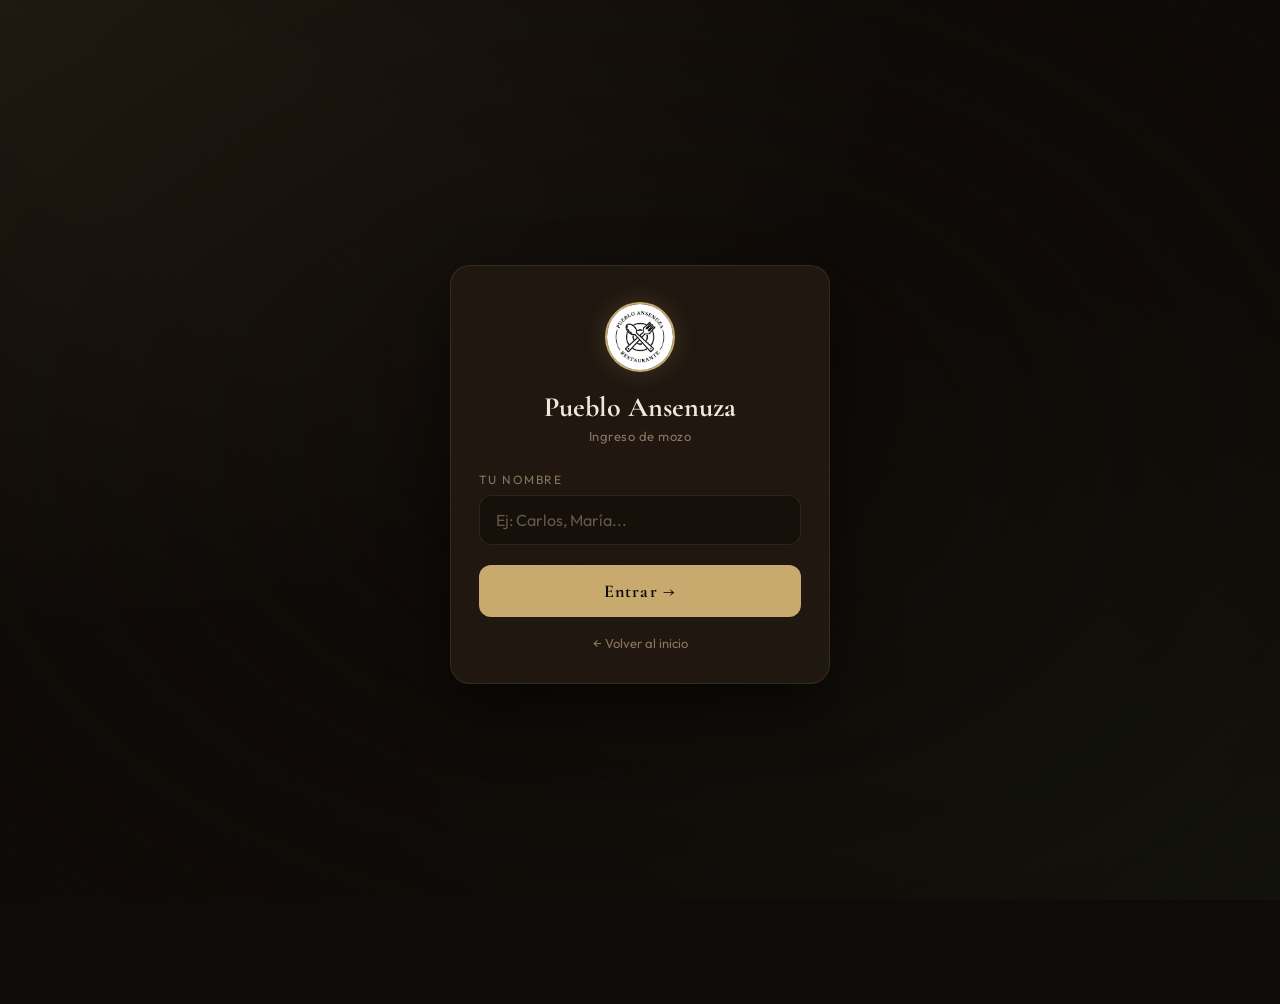
<file: login.html>
<!DOCTYPE html>

<html>
<head>
<meta name="viewport" content="width=device-width, initial-scale=1.0">
<title>Login Mozo</title>
<link rel="stylesheet" href="style.css">
<link rel="icon" type="image/png" href="imagenes/fondo.jpg">
<style>
  .login-wrap {
    min-height: 100vh;
    display: flex;
    flex-direction: column;
    align-items: center;
    justify-content: center;
    padding: 24px 20px;
  }
  .login-card {
    background: rgba(35,26,18,0.85);
    border: 1px solid var(--border);
    border-radius: 20px;
    padding: 36px 28px 32px;
    width: 100%;
    max-width: 380px;
    backdrop-filter: blur(14px);
    box-shadow: 0 24px 60px rgba(0,0,0,0.5);
    animation: fadeUp 0.5s ease both;
  }
  .login-logo {
    width: 70px; height: 70px;
    border-radius: 50%;
    border: 2px solid var(--gold);
    object-fit: cover;
    margin: 0 auto 18px;
    display: block;
    box-shadow: 0 0 24px rgba(200,169,110,0.2);
  }
  .login-titulo {
    font-family: 'Cormorant Garamond', serif;
    font-size: 28px;
    font-weight: 700;
    color: var(--cream);
    margin-bottom: 4px;
    text-align: center;
  }
  .login-sub {
    font-size: 13px;
    color: var(--muted);
    text-align: center;
    margin-bottom: 28px;
    letter-spacing: 0.04em;
  }
  .login-label {
    display: block;
    font-size: 12px;
    letter-spacing: 0.12em;
    text-transform: uppercase;
    color: var(--muted);
    margin-bottom: 8px;
    text-align: left;
  }
  .login-input {
    width: 100%;
    font-size: 16px;
    padding: 14px 16px;
    border-radius: 12px;
    border: 1px solid var(--border);
    background: rgba(15,11,8,0.6);
    color: var(--cream);
    outline: none;
    transition: border-color 0.2s, box-shadow 0.2s;
    margin-bottom: 20px;
    display: block;
  }
  .login-input:focus {
    border-color: var(--gold);
    box-shadow: 0 0 0 3px rgba(200,169,110,0.12);
  }
  .login-btn {
    width: 100%;
    padding: 15px;
    border-radius: 12px;
    border: none;
    background: var(--gold);
    color: var(--ink);
    font-family: 'Cormorant Garamond', serif;
    font-size: 18px;
    font-weight: 700;
    letter-spacing: 0.06em;
    cursor: pointer;
    transition: background 0.2s, transform 0.15s;
    margin: 0;
  }
  .login-btn:hover { background: #dfc07e; transform: translateY(-1px); }
  .login-btn:active { transform: scale(0.98); }
  .login-volver {
    display: block;
    text-align: center;
    margin-top: 18px;
    font-size: 13px;
    color: var(--muted);
    text-decoration: none;
    transition: color 0.2s;
  }
  .login-volver:hover { color: var(--cream); }
</style>
</head>
<body class="con-fondo-secundario">

<div class="login-wrap">
  <div class="login-card">
    <img src="imagenes/fondo.jpg" alt="Logo" class="login-logo">
    <div class="login-titulo">Pueblo Ansenuza</div>
    <div class="login-sub">Ingreso de mozo</div>

    <label class="login-label" for="nombre">Tu nombre</label>
    <input
      id="nombre"
      class="login-input"
      placeholder="Ej: Carlos, María..."
      autocomplete="off"
      autocapitalize="words"
      enterkeyhint="go"
    >

    <button class="login-btn" onclick="entrar()">Entrar →</button>
    <a href="index.html" class="login-volver">← Volver al inicio</a>
  </div>
</div>

<script>
document.getElementById("nombre").addEventListener("keydown", function(e){
  if(e.key === "Enter") entrar();
});

function entrar(){
  let nombre = document.getElementById("nombre").value.trim();
  if(nombre === ""){
    alert("Ingresá tu nombre para continuar");
    return;
  }
  sessionStorage.setItem("mozo", nombre);
  window.location.href = "mesas.html";
}
</script>

</body>
</html>
</file>
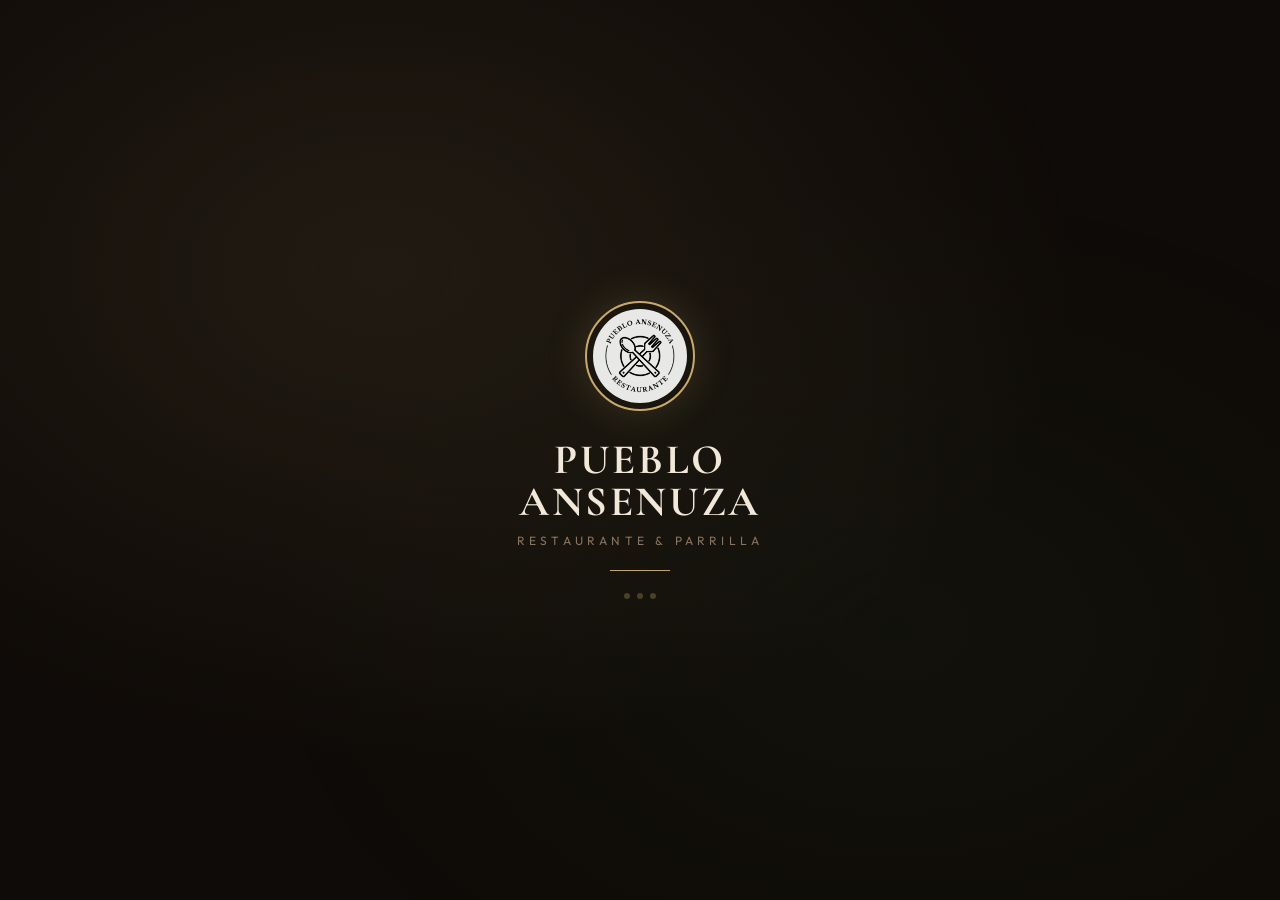
<file: splash.html>
<!DOCTYPE html>
<html lang="es">
<head>
  <meta charset="UTF-8">
  <meta name="viewport" content="width=device-width, initial-scale=1.0">
  <title>Pueblo Ansenuza</title>

  <!-- ✅ Ícono para iPhone -->
  <link rel="apple-touch-icon" href="imagenes/fondo3.png">
  <link rel="icon" type="image/png" href="imagenes/fondo3.png">
  <link rel="manifest" href="manifest.json">
  <meta name="theme-color" content="#0F0B08">
  <meta name="apple-mobile-web-app-capable" content="yes">
  <meta name="apple-mobile-web-app-status-bar-style" content="black-translucent">
  <meta name="apple-mobile-web-app-title" content="Ansenuza">

  <link href="https://fonts.googleapis.com/css2?family=Cormorant+Garamond:wght@400;700;900&family=Outfit:wght@300;400&display=swap" rel="stylesheet">
  <style>
    *, *::before, *::after { box-sizing: border-box; margin: 0; padding: 0; }
    :root {
      --ink:  #0F0B08;
      --gold: #C8A96E;
      --cream:#F2E8D9;
      --muted:#8A7560;
    }
    html, body {
      height: 100%;
      background: var(--ink);
      display: flex;
      align-items: center;
      justify-content: center;
      overflow: hidden;
    }
    body::before {
      content: '';
      position: fixed; inset: 0;
      background:
        radial-gradient(ellipse at 30% 30%, rgba(200,169,110,0.1) 0%, transparent 55%),
        radial-gradient(ellipse at 70% 70%, rgba(61,107,58,0.07) 0%, transparent 50%);
      pointer-events: none;
    }
    .splash {
      text-align: center;
      animation: fadeIn 0.6s ease both;
    }
    .logo-ring {
      width: 110px; height: 110px;
      border-radius: 50%;
      border: 2px solid var(--gold);
      padding: 6px;
      margin: 0 auto 28px;
      box-shadow: 0 0 40px rgba(200,169,110,0.2);
      animation: scaleIn 0.7s cubic-bezier(0.34,1.56,0.64,1) both;
    }
    .logo-ring img {
      width: 100%; height: 100%;
      border-radius: 50%;
      object-fit: cover;
      opacity: 0.9;
    }
    .splash-title {
      font-family: 'Cormorant Garamond', serif;
      font-size: 42px;
      font-weight: 900;
      color: var(--cream);
      letter-spacing: 0.06em;
      line-height: 1;
      animation: fadeUp 0.7s 0.2s ease both;
    }
    .splash-sub {
      font-family: 'Outfit', sans-serif;
      font-size: 12px;
      letter-spacing: 0.35em;
      text-transform: uppercase;
      color: var(--muted);
      margin-top: 10px;
      animation: fadeUp 0.7s 0.35s ease both;
    }
    .splash-line {
      width: 0;
      height: 1px;
      background: var(--gold);
      margin: 22px auto;
      animation: expandLine 0.8s 0.5s ease both;
    }
    .splash-loader {
      display: flex;
      gap: 7px;
      justify-content: center;
      animation: fadeUp 0.5s 0.7s ease both;
    }
    .splash-dot {
      width: 6px; height: 6px;
      border-radius: 50%;
      background: var(--gold);
      opacity: 0.3;
    }
    .splash-dot:nth-child(1) { animation: dotPulse 1.2s 0.8s infinite; }
    .splash-dot:nth-child(2) { animation: dotPulse 1.2s 1.0s infinite; }
    .splash-dot:nth-child(3) { animation: dotPulse 1.2s 1.2s infinite; }

    @keyframes fadeIn    { from { opacity:0; } to { opacity:1; } }
    @keyframes fadeUp    { from { opacity:0; transform:translateY(14px); } to { opacity:1; transform:translateY(0); } }
    @keyframes scaleIn   { from { opacity:0; transform:scale(0.7); } to { opacity:1; transform:scale(1); } }
    @keyframes expandLine{ from { width:0; } to { width:60px; } }
    @keyframes dotPulse  { 0%,100%{ opacity:0.2; transform:scale(0.8); } 50%{ opacity:1; transform:scale(1.2); } }

    .fade-out { animation: fadeOut 0.5s ease forwards; }
    @keyframes fadeOut { to { opacity:0; transform:scale(1.03); } }
  </style>
</head>
<body>
  <div class="splash" id="splash">
    <div class="logo-ring">
      <img src="imagenes/fondo.jpg" alt="Logo">
    </div>
    <div class="splash-title">PUEBLO<br>ANSENUZA</div>
    <div class="splash-sub">Restaurante &amp; Parrilla</div>
    <div class="splash-line"></div>
    <div class="splash-loader">
      <div class="splash-dot"></div>
      <div class="splash-dot"></div>
      <div class="splash-dot"></div>
    </div>
  </div>
  <script>
    setTimeout(() => {
      document.getElementById("splash").classList.add("fade-out");
      setTimeout(() => { window.location.href = "index.html"; }, 500);
    }, 2400);
  </script>
</body>
</html>
</file>
<file: style.css>
@import url('https://fonts.googleapis.com/css2?family=Cormorant+Garamond:ital,wght@0,400;0,600;0,700;1,400&family=Outfit:wght@300;400;500;600&display=swap');

/* ══════════════════════════════════════
   VARIABLES
══════════════════════════════════════ */
:root {
  --ink:      #0F0B08;
  --charcoal: #1C1410;
  --panel:    #231A12;
  --surface:  #2E2018;
  --lift:     #3A2820;
  --gold:     #C8A96E;
  --gold-dim: rgba(200,169,110,0.18);
  --gold-mid: rgba(200,169,110,0.35);
  --cream:    #F2E8D9;
  --warm:     #D4C4A8;
  --muted:    #8A7560;
  --border:   rgba(200,169,110,0.14);
  --green:    #3D6B3A;
  --green-bg: rgba(61,107,58,0.18);
  --red:      #B85040;
  --red-bg:   rgba(184,80,64,0.18);
  --r: 14px;
  --r-sm: 10px;
  --shadow: 0 8px 32px rgba(0,0,0,0.45);
  --shadow-sm: 0 2px 12px rgba(0,0,0,0.3);
}

/* ══════════════════════════════════════
   RESET & BASE
══════════════════════════════════════ */
*, *::before, *::after { box-sizing: border-box; margin: 0; padding: 0; }

body {
  font-family: 'Outfit', sans-serif;
  background: var(--ink);
  color: var(--cream);
  min-height: 100vh;
  -webkit-font-smoothing: antialiased;
}

h1, h2, h3 {
  font-family: 'Cormorant Garamond', serif;
  letter-spacing: 0.02em;
  font-weight: 600;
}

a { text-decoration: none; color: inherit; }

/* ══════════════════════════════════════
   FONDO CON TEXTURA (con-fondo-secundario)
══════════════════════════════════════ */
.con-fondo-secundario {
  font-family: 'Outfit', sans-serif;
  text-align: center;
  background: var(--ink);
  color: var(--cream);
  min-height: 100vh;
  padding: 24px 16px 80px;
  position: relative;
}

.con-fondo-secundario::before {
  content: "";
  position: fixed;
  inset: 0;
  background:
    radial-gradient(ellipse at 0% 0%, rgba(200,169,110,0.09) 0%, transparent 50%),
    radial-gradient(ellipse at 100% 100%, rgba(61,107,58,0.08) 0%, transparent 50%),
    radial-gradient(ellipse at 50% 50%, rgba(15,11,8,1) 0%, transparent 100%);
  pointer-events: none;
  z-index: 0;
}

/* grain */
.con-fondo-secundario::after {
  content: "";
  position: fixed;
  inset: 0;
  background-image: url("data:image/svg+xml,%3Csvg viewBox='0 0 256 256' xmlns='http://www.w3.org/2000/svg'%3E%3Cfilter id='n'%3E%3CfeTurbulence type='fractalNoise' baseFrequency='0.9' numOctaves='4' stitchTiles='stitch'/%3E%3C/filter%3E%3Crect width='100%25' height='100%25' filter='url(%23n)' opacity='0.06'/%3E%3C/svg%3E");
  opacity: 0.15;
  pointer-events: none;
  z-index: 0;
}

.con-fondo-secundario > * {
  position: relative;
  z-index: 1;
}

/* ══════════════════════════════════════
   TITULO CUADRO
══════════════════════════════════════ */
.titulo-cuadro {
  background: rgba(35,26,18,0.8);
  border: 1px solid var(--border);
  border-radius: var(--r);
  padding: 13px 22px;
  text-align: center;
  color: var(--cream);
  width: fit-content;
  margin: 14px auto;
  font-family: 'Cormorant Garamond', serif;
  font-size: 22px;
  font-weight: 600;
  backdrop-filter: blur(10px);
  letter-spacing: 0.04em;
  box-shadow: var(--shadow-sm);
}

/* ══════════════════════════════════════
   BOTONES
══════════════════════════════════════ */
button {
  font-family: 'Outfit', sans-serif;
  font-size: 14px;
  font-weight: 500;
  padding: 11px 20px;
  margin: 5px;
  border: 1px solid var(--border);
  border-radius: var(--r-sm);
  background: var(--gold-dim);
  color: var(--cream);
  cursor: pointer;
  transition: background 0.2s, border-color 0.2s, transform 0.15s, box-shadow 0.2s;
  backdrop-filter: blur(4px);
  letter-spacing: 0.02em;
}

button:hover {
  background: var(--gold-mid);
  border-color: var(--gold);
  transform: translateY(-1px);
  box-shadow: 0 4px 16px rgba(200,169,110,0.15);
}

button:active { transform: scale(0.97); }

/* ══════════════════════════════════════
   INPUTS & SELECTS
══════════════════════════════════════ */
input, select {
  font-family: 'Outfit', sans-serif;
  font-size: 14px;
  padding: 11px 15px;
  border-radius: var(--r-sm);
  border: 1px solid var(--border);
  background: rgba(15,11,8,0.6);
  color: var(--cream);
  outline: none;
  transition: border-color 0.2s, box-shadow 0.2s;
  backdrop-filter: blur(4px);
}

input::placeholder { color: var(--muted); opacity: 0.7; }
input:focus, select:focus {
  border-color: var(--gold);
  box-shadow: 0 0 0 3px rgba(200,169,110,0.1);
}
select option { background: var(--panel); color: var(--cream); }

/* ══════════════════════════════════════
   INDEX — LAYOUT PRINCIPAL
══════════════════════════════════════ */
.contenedor-principal {
  width: 100%;
  min-height: 100vh;
  display: flex;
}

/* Sidebar */
.panel-izquierdo {
  width: 260px;
  min-width: 260px;
  background: var(--charcoal);
  border-right: 1px solid var(--border);
  display: flex;
  flex-direction: column;
  position: relative;
  overflow: hidden;
}

/* Decorative side accent */
.panel-izquierdo::before {
  content: '';
  position: absolute;
  top: 0; left: 0;
  width: 2px; height: 100%;
  background: linear-gradient(180deg, transparent, var(--gold), transparent);
  opacity: 0.4;
}

.logo-superior {
  padding: 28px 22px 24px;
  display: flex;
  align-items: center;
  gap: 14px;
  border-bottom: 1px solid var(--border);
}

.logo-superior img {
  width: 50px; height: 50px;
  border-radius: 50%;
  border: 1.5px solid var(--gold);
  object-fit: cover;
  box-shadow: 0 0 20px rgba(200,169,110,0.2);
}

.logo-superior h1 {
  color: var(--cream);
  font-family: 'Cormorant Garamond', serif;
  font-size: 16px;
  font-weight: 700;
  line-height: 1.25;
  letter-spacing: 0.08em;
}

.menu-lateral {
  padding: 28px 16px;
  display: flex;
  flex-direction: column;
  gap: 6px;
  flex: 1;
}

.boton-menu {
  display: flex;
  align-items: center;
  gap: 12px;
  width: 100%;
  padding: 13px 16px;
  color: var(--warm);
  font-family: 'Outfit', sans-serif;
  font-size: 14px;
  font-weight: 500;
  border-radius: var(--r-sm);
  background: transparent;
  border: 1px solid transparent;
  transition: all 0.2s ease;
  letter-spacing: 0.02em;
}

.boton-menu:hover {
  background: var(--gold-dim);
  border-color: var(--border);
  color: var(--cream);
  transform: translateX(3px);
}

/* Panel derecho */
.contenido-derecho {
  flex: 1;
  position: relative;
  background:
    radial-gradient(ellipse at 25% 15%, rgba(200,169,110,0.07) 0%, transparent 50%),
    radial-gradient(ellipse at 75% 85%, rgba(61,107,58,0.06) 0%, transparent 50%),
    var(--ink);
  display: flex;
  flex-direction: column;
}

.login-superior {
  position: absolute;
  top: 20px; right: 24px;
  display: flex;
  align-items: center;
  gap: 10px;
  z-index: 10;
}

.login-superior a {
  color: var(--gold);
  font-size: 13px;
  font-weight: 500;
  letter-spacing: 0.12em;
  text-transform: uppercase;
  padding: 8px 18px;
  border: 1px solid var(--gold-mid);
  border-radius: 50px;
  transition: all 0.2s;
  font-family: 'Outfit', sans-serif;
}

.login-superior a:hover {
  background: var(--gold-dim);
  border-color: var(--gold);
}

.icono-login {
  width: 36px; height: 36px;
  border: 1px solid var(--border);
  border-radius: 50%;
  display: flex; align-items: center; justify-content: center;
  font-size: 16px;
  color: var(--gold);
}

.logo-central {
  flex: 1;
  display: flex;
  align-items: center;
  justify-content: center;
  padding: 60px 40px;
}

.logo-central img {
  width: 65%;
  max-width: 480px;
  border-radius: 20px;
  opacity: 0.8;
  box-shadow: 0 40px 100px rgba(0,0,0,0.6), 0 0 0 1px var(--border);
}

/* ══════════════════════════════════════
   MESAS GRID
══════════════════════════════════════ */
.mesas {
  display: grid;
  grid-template-columns: repeat(4, 1fr);
  gap: 12px;
  max-width: 580px;
  margin: 20px auto;
  padding: 0 16px;
}

.mesa {
  aspect-ratio: 1;
  border-radius: var(--r);
  display: flex;
  align-items: center;
  justify-content: center;
  font-family: 'Cormorant Garamond', serif;
  font-size: 15px;
  font-weight: 600;
  cursor: pointer;
  border: 1px solid transparent;
  transition: all 0.2s ease;
  letter-spacing: 0.02em;
  box-shadow: var(--shadow-sm);
  width: 100%;
}

.mesa:hover {
  transform: scale(1.05);
  box-shadow: 0 10px 28px rgba(0,0,0,0.4);
}

.mesa.libre {
  background: var(--green-bg);
  border-color: rgba(61,107,58,0.45);
  color: #7DC47A;
}

.mesa.ocupada {
  background: var(--red-bg);
  border-color: rgba(184,80,64,0.45);
  color: #E08878;
}

/* ══════════════════════════════════════
   LISTAS
══════════════════════════════════════ */
ul { list-style: none; padding: 0; max-width: 640px; margin: 0 auto; }

li {
  background: rgba(35,26,18,0.75);
  border: 1px solid var(--border);
  margin: 6px auto;
  padding: 11px 16px;
  border-radius: var(--r-sm);
  backdrop-filter: blur(6px);
  text-align: left;
  font-size: 14px;
  display: flex;
  align-items: center;
  flex-wrap: wrap;
  gap: 6px;
  transition: border-color 0.2s;
}

li:hover { border-color: var(--gold-mid); }

li button {
  padding: 4px 9px;
  margin: 0;
  font-size: 12px;
  border-radius: 6px;
}

/* ══════════════════════════════════════
   PRODUCTO (admin precios)
══════════════════════════════════════ */
.producto {
  background: rgba(35,26,18,0.7);
  border: 1px solid var(--border);
  border-radius: var(--r);
  padding: 13px 16px;
  margin: 7px auto;
  max-width: 580px;
  display: flex;
  align-items: center;
  justify-content: space-between;
  gap: 12px;
  backdrop-filter: blur(6px);
  flex-wrap: wrap;
  transition: border-color 0.2s, transform 0.15s;
}

.producto:hover {
  border-color: var(--gold-mid);
  transform: translateX(2px);
}

.nombreProducto {
  flex: 1;
  font-size: 14px;
  color: var(--cream);
  text-align: left;
  min-width: 140px;
  font-weight: 400;
}

.producto input { width: 110px; text-align: right; }

/* ══════════════════════════════════════
   FORMULARIO AGREGAR PRODUCTO
══════════════════════════════════════ */
#formulario {
  background: rgba(35,26,18,0.85);
  border: 1px solid var(--border);
  padding: 22px 24px;
  border-radius: var(--r);
  display: inline-block;
  margin: 12px auto;
  backdrop-filter: blur(12px);
  box-shadow: var(--shadow);
}

#formulario input,
#formulario select {
  margin-bottom: 12px;
  width: 230px;
  display: block;
  margin-left: auto;
  margin-right: auto;
}

/* ══════════════════════════════════════
   CATEGORÍAS PEDIDO
══════════════════════════════════════ */
#categorias {
  display: flex;
  flex-wrap: wrap;
  justify-content: center;
  gap: 6px;
  margin: 14px auto;
  max-width: 720px;
  padding: 0 12px;
}

#categorias button {
  background: rgba(15,11,8,0.6);
  border: 1px solid var(--border);
  font-size: 13px;
  padding: 8px 15px;
  border-radius: 50px;
  color: var(--warm);
  letter-spacing: 0.02em;
}

#categorias button:hover {
  background: var(--gold-dim);
  border-color: var(--gold);
  color: var(--cream);
}

/* ══════════════════════════════════════
   PRODUCTOS GRID (pedido)
══════════════════════════════════════ */
#productos {
  display: flex;
  flex-wrap: wrap;
  gap: 10px;
  justify-content: center;
  padding: 12px;
  max-width: 720px;
  margin: 0 auto;
}

/* ══════════════════════════════════════
   BUSCADOR
══════════════════════════════════════ */
#buscador {
  width: 90%;
  max-width: 420px;
  margin: 12px auto;
  display: block;
}

/* ══════════════════════════════════════
   HR
══════════════════════════════════════ */
hr {
  border: none;
  border-top: 1px solid var(--border);
  margin: 20px auto;
  max-width: 640px;
}

/* ══════════════════════════════════════
   PRINT — TICKET MEJORADO
══════════════════════════════════════ */
@media print {
  * { -webkit-print-color-adjust: exact !important; print-color-adjust: exact !important; }
  body {
    background: white !important;
    color: #111 !important;
    font-family: 'Courier New', monospace !important;
  }
  button { display: none !important; }
  body::before, body::after,
  .con-fondo-secundario::before,
  .con-fondo-secundario::after { display: none !important; }
}

/* ══════════════════════════════════════
   ANIMACIONES ENTRADA
══════════════════════════════════════ */
@keyframes fadeUp {
  from { opacity: 0; transform: translateY(16px); }
  to   { opacity: 1; transform: translateY(0); }
}

.con-fondo-secundario .titulo-cuadro,
.con-fondo-secundario > div,
.con-fondo-secundario > h1,
.con-fondo-secundario > h2 {
  animation: fadeUp 0.5s ease both;
}

/* ══════════════════════════════════════
   RESPONSIVE
══════════════════════════════════════ */
@media (max-width: 768px) {

  .contenedor-principal { flex-direction: column; }

  .panel-izquierdo {
    width: 100%;
    min-width: unset;
    border-right: none;
    border-bottom: 1px solid var(--border);
  }

  .panel-izquierdo::before { display: none; }

  .logo-superior { padding: 18px 16px; }

  .menu-lateral {
    padding: 14px 12px;
    flex-direction: row;
    flex-wrap: wrap;
    gap: 8px;
  }

  .boton-menu {
    width: calc(50% - 4px);
    font-size: 13px;
    padding: 11px 12px;
    justify-content: center;
  }

  .boton-menu:hover { transform: none; }

  .contenido-derecho { min-height: 220px; }

  .logo-central { padding: 30px 20px; }
  .logo-central img { width: 88%; border-radius: 14px; }

  .login-superior { top: 14px; right: 14px; }

  /* Mesas 3 cols en móvil */
  .mesas {
    grid-template-columns: repeat(3, 1fr);
    gap: 10px;
    padding: 0 10px;
  }

  .mesa { font-size: 13px; border-radius: 12px; }

  .titulo-cuadro { font-size: 17px; padding: 10px 16px; }

  /* Categorías scroll horizontal */
  #categorias {
    flex-wrap: nowrap;
    overflow-x: auto;
    justify-content: flex-start;
    padding: 6px 12px;
    scrollbar-width: none;
    -webkit-overflow-scrolling: touch;
  }
  #categorias::-webkit-scrollbar { display: none; }
  #categorias button { flex-shrink: 0; }

  /* Producto admin */
  .producto { flex-direction: column; align-items: flex-start; }
  .nombreProducto { width: 100%; }
  .producto input { width: 100%; text-align: left; }

  /* Inputs más grandes para no hacer zoom en iOS */
  input, select { font-size: 16px; }

  li { font-size: 13px; }
  li button { padding: 5px 9px; }

  #formulario input,
  #formulario select { width: 100%; max-width: 280px; }

  button { padding: 12px 16px; }
}

@media (max-width: 420px) {
  .mesas { grid-template-columns: repeat(3, 1fr); gap: 8px; }
  .boton-menu { width: 100%; }
}
</file>
